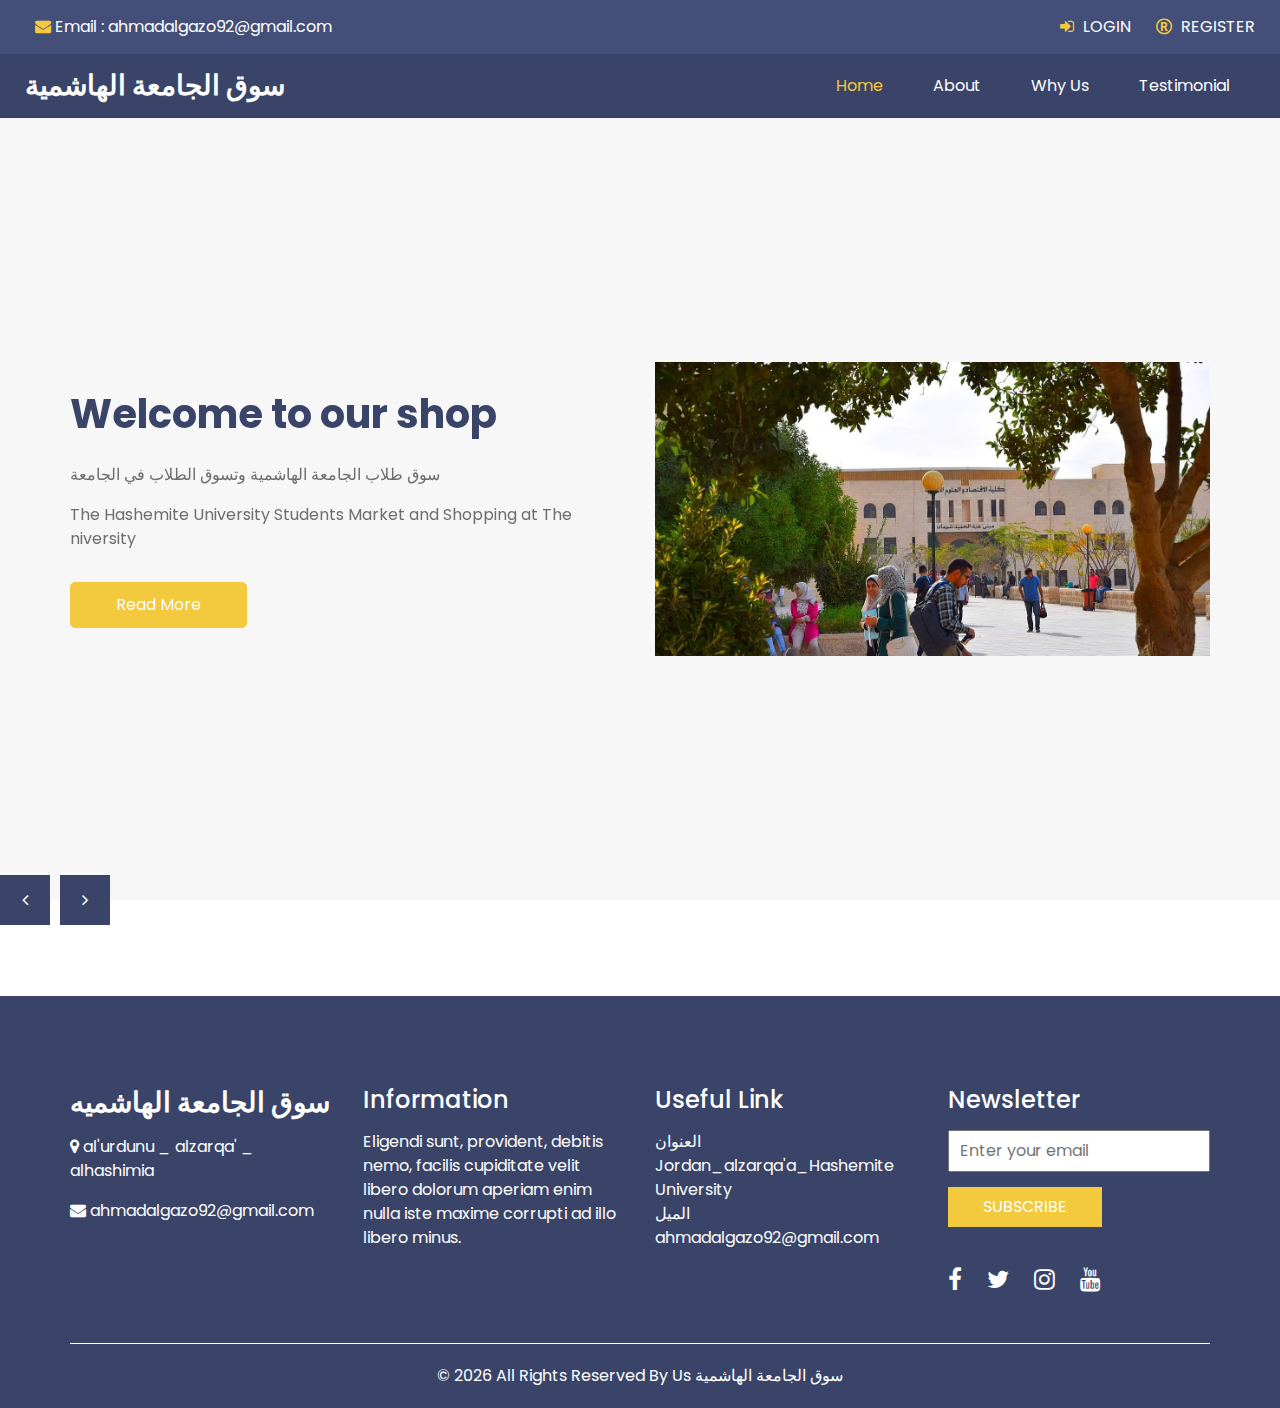
<file: index.html>
<!DOCTYPE html>
<html>

<head>
    <!-- Basic -->
    <meta charset="utf-8" />
    <meta http-equiv="X-UA-Compatible" content="IE=edge" />
    <!-- Mobile Metas -->
    <meta name="viewport" content="width=device-width, initial-scale=1, shrink-to-fit=no" />
    <!-- Site Metas -->
    <link rel="icon" href="images/o.jpg" type="image/gif" />
    <meta name="keywords" content="متجر اكتروني" />
    <meta name="description" content="متجر اكتروني" />
    <meta name="author" content="" />

    <title>
        سوق الجامعة الهاشميه
    </title>


    <!-- bootstrap core css -->
    <link rel="stylesheet" type="text/css" href="css/bootstrap.css" />

    <!-- fonts style -->
    <link href="https://fonts.googleapis.com/css?family=Poppins:400,700&display=swap" rel="stylesheet">
    <!-- range slider -->

    <!-- font awesome style -->
    <link href="css/font-awesome.min.css" rel="stylesheet" />

    <!-- Custom styles for this template -->
    <link href="css/style.css" rel="stylesheet" />
    <!-- responsive style -->
    <link href="css/responsive.css" rel="stylesheet" />

</head>

<body>

    <div class="hero_area">
        <!-- header section strats -->
        <header class="header_section">
            <div class="header_top">
                <div class="container-fluid">
                    <div class="top_nav_container">
                        <div class="contact_nav">
                            <a href="">
                      
                            </a>
                            <a href="">
                                <i class="fa fa-envelope" aria-hidden="true"></i>
                                <span>
                  Email : ahmadalgazo92@gmail.com
                </span>
                            </a>
                        </div>

                        <div class="user_option_box">
                            <!-- <a href="" class="account-link">
                                <i class="fa fa-user" aria-hidden="true"></i>
                                <span>
                  My Account
                </span>

                            </a> -->
                            <a href="login.php" class="cart-link">
                                <i class="fa fa-sign-in" aria-hidden="true"></i>
                                <span>
                  Login
                </span>
                            </a>
                            <a href="register.php" class="cart-link">
                                <i class="fa fa-registered" aria-hidden="true"></i>
                                <span>
                  Register
                </span>
                            </a>
                            <!-- <a href="" class="cart-link">
                                <i class="fa fa-sign-out" aria-hidden="true"></i>

                                <span>
                  Logout
                </span>
                            </a> -->

                        </div>
                    </div>
                </div>
            </div>
            <div class="header_bottom">
                <div class="container-fluid">
                    <nav class="navbar navbar-expand-lg custom_nav-container ">
                        <a class="navbar-brand" href="index.html">
                            <span>
            سوق الجامعة الهاشمية
              </span>
                        </a>

                        <button class="navbar-toggler" type="button" data-toggle="collapse" data-target="#navbarSupportedContent" aria-controls="navbarSupportedContent" aria-expanded="false" aria-label="Toggle navigation">
              <span class=""> </span>
            </button>

                        <div class="collapse navbar-collapse" id="navbarSupportedContent">
                            <ul class="navbar-nav ">
                                <li class="nav-item active">
                                    <a class="nav-link" href="index.html">Home <span class="sr-only">(current)</span></a>
                                </li>
                                <li class="nav-item">
                                    <a class="nav-link" href="about.html"> About</a>
                                </li>
                                <!-- <li class="nav-item">
                                    <a class="nav-link" href="product.php">Products</a>
                                </li> -->
                                <li class="nav-item">
                                    <a class="nav-link" href="why.html">Why Us</a>
                                </li>
                                <li class="nav-item">
                                    <a class="nav-link" href="testimonial.html">Testimonial</a>
                                </li>
                            </ul>
                        </div>
                    </nav>
                </div>
            </div>
        </header>
        <!-- end header section -->
        <!-- slider section -->
        <section class="slider_section ">
            <div id="customCarousel1" class="carousel slide" data-ride="carousel">
                <div class="carousel-inner">
                    <div class="carousel-item active">
                        <div class="container ">
                            <div class="row">
                                <div class="col-md-6">
                                    <div class="detail-box">
                                        <h1>
                                            Welcome to our shop
                                        </h1>
                                        <p>
                                            سوق طلاب الجامعة الهاشمية وتسوق الطلاب في الجامعة
                                            <p>
                                                The Hashemite University Students Market and Shopping at The niversity
                                            </p>
                                        </p>
                                        <a href="about.html">
                      Read More
                    </a>
                                    </div>
                                </div>
                                <div class="col-md-6">
                                    <div class="img-box">
                                        <img src="images/as.jpeg" alt="">
                                    </div>
                                </div>
                            </div>
                        </div>
                    </div>
                    <div class="carousel-item">
                        <div class="container ">
                            <div class="row">
                                <div class="col-md-6">
                                    <div class="detail-box">
                                        <h1>
                                            Welcome to our shop
                                        </h1>
                                        <p>
                                            سوق طلاب الجامعة الهاشمية وتسوق الطلاب في الجامعة
                                            <p>
                                                The Hashemite University Students Market and Shopping at The niversity
                                            </p>
                                        </p>
                                        <a href="about.html">
                      Read More
                    </a>
                                    </div>
                                </div>
                                <div class="col-md-6">
                                    <div class="img-box">
                                        <img src="images/as1.jpeg" alt="">
                                    </div>
                                </div>
                            </div>
                        </div>
                    </div>
                    <div class="carousel-item">
                        <div class="container ">
                            <div class="row">
                                <div class="col-md-6">
                                    <div class="detail-box">
                                        <h1>
                                            Welcome to our shop
                                        </h1>
                                        <p>
                                            سوق طلاب الجامعة الهاشمية وتسوق الطلاب في الجامعة
                                            <p>
                                                The Hashemite University Students Market and Shopping at The niversity
                                            </p>
                                        </p>
                                        <a href="about.html">
                      Read More
                    </a>
                                    </div>
                                </div>
                                <div class="col-md-6">
                                    <div class="img-box">
                                        <img src="images/as2.jpeg" alt="">
                                    </div>
                                </div>
                            </div>
                        </div>
                    </div>
                    <div class="carousel-item">
                        <div class="container ">
                            <div class="row">
                                <div class="col-md-6">
                                    <div class="detail-box">
                                        <h1>
                                            Welcome to our shop
                                        </h1>
                                        <p>
                                            سوق طلاب الجامعة الهاشمية وتسوق الطلاب في الجامعة
                                            <p>
                                                The Hashemite University Students Market and Shopping at The niversity
                                            </p>
                                        </p>
                                        <a href="about.html">
                      Read More
                    </a>
                                    </div>
                                </div>
                                <div class="col-md-6">
                                    <div class="img-box">
                                        <img src="images/as3.jpeg" alt="">
                                    </div>
                                </div>
                            </div>
                        </div>
                    </div>
                    <div class="carousel-item">
                        <div class="container ">
                            <div class="row">
                                <div class="col-md-6">
                                    <div class="detail-box">
                                        <h1>
                                            Welcome to our shop
                                        </h1>
                                        <p>
                                            سوق طلاب الجامعة الهاشمية وتسوق الطلاب في الجامعة
                                            <p>
                                                The Hashemite University Students Market and Shopping at The niversity
                                            </p>
                                        </p>
                                        <a href="about.html">
                      Read More
                    </a>
                                    </div>
                                </div>
                                <div class="col-md-6">
                                    <div class="img-box">
                                        <img src="images/as4.jpeg" alt="">
                                    </div>
                                </div>
                            </div>
                        </div>
                    </div>

                </div>
                <div class="carousel_btn_box">
                    <a class="carousel-control-prev" href="#customCarousel1" role="button" data-slide="prev">
                        <i class="fa fa-angle-left" aria-hidden="true"></i>
                        <span class="sr-only">Previous</span>
                    </a>
                    <a class="carousel-control-next" href="#customCarousel1" role="button" data-slide="next">
                        <i class="fa fa-angle-right" aria-hidden="true"></i>
                        <span class="sr-only">Next</span>
                    </a>
                </div>
            </div>
        </section>
        <!-- end slider section -->
    </div>

    <br>
    <br>
    <br>
    <br>


    <!-- client section -->



    <!-- info section -->
    <section class="info_section ">
        <div class="container">
            <div class="row">
                <div class="col-md-3">
                    <div class="info_contact">
                        <h5>
                            <a href="" class="navbar-brand">
                                <span>
                      سوق الجامعة الهاشميه

                </span>
                            </a>
                        </h5>
                        <p>
                            <i class="fa fa-map-marker" aria-hidden="true"></i> al'urdunu _ alzarqa' _ alhashimia
                        </p>
                        <p>
                            
                        </p>
                        <p>
                            <i class="fa fa-envelope" aria-hidden="true"></i> ahmadalgazo92@gmail.com
                        </p>
                    </div>
                </div>
                <div class="col-md-3">
                    <div class="info_info">
                        <h5>
                            Information
                        </h5>
                        <p>
                            Eligendi sunt, provident, debitis nemo, facilis cupiditate velit libero dolorum aperiam enim nulla iste maxime corrupti ad illo libero minus.
                        </p>
                    </div>
                </div>
            
                <div class="col-md-3">
                    <div class="info_links">
                        <h5>
                            Useful Link
                        </h5>
                        <ul>
                            <li>
                                العنوان  Jordan_alzarqa'a_Hashemite University      </li>
                            <li>
                                الميل ahmadalgazo92@gmail.com
                            </li>
                           
                        </ul>
                    </div>
                </div>
                <div class="col-md-3">
                    <div class="info_form ">
                        <h5>
                            Newsletter
                        </h5>
                        <form action="">
                            <input type="email" placeholder="Enter your email">
                            <button>
                Subscribe
              </button>
                        </form>
                        <div class="social_box">
                            <a href="">
                                <i class="fa fa-facebook" aria-hidden="true"></i>
                            </a>
                            <a href="">
                                <i class="fa fa-twitter" aria-hidden="true"></i>
                            </a>
                            <a href="">
                                <i class="fa fa-instagram" aria-hidden="true"></i>
                            </a>
                            <a href="">
                                <i class="fa fa-youtube" aria-hidden="true"></i>
                            </a>
                        </div>
                    </div>
                </div>
            </div>
        </div>
    </section>

    <!-- end info_section -->


    <!-- footer section -->
    <footer class="footer_section">
        <div class="container">
            <p>
                &copy; <span id="displayYear"></span> All Rights Reserved By
                <a> Us سوق الجامعة الهاشمية </a>
            </p>
        </div>
    </footer>
    <!-- footer section -->

    <!-- jQery -->
    <script src="js/jquery-3.4.1.min.js"></script>
    <!-- bootstrap js -->
    <script src="js/bootstrap.js"></script>
    <!-- custom js -->
    <script src="js/custom.js"></script>


</body>

</html>
</file>
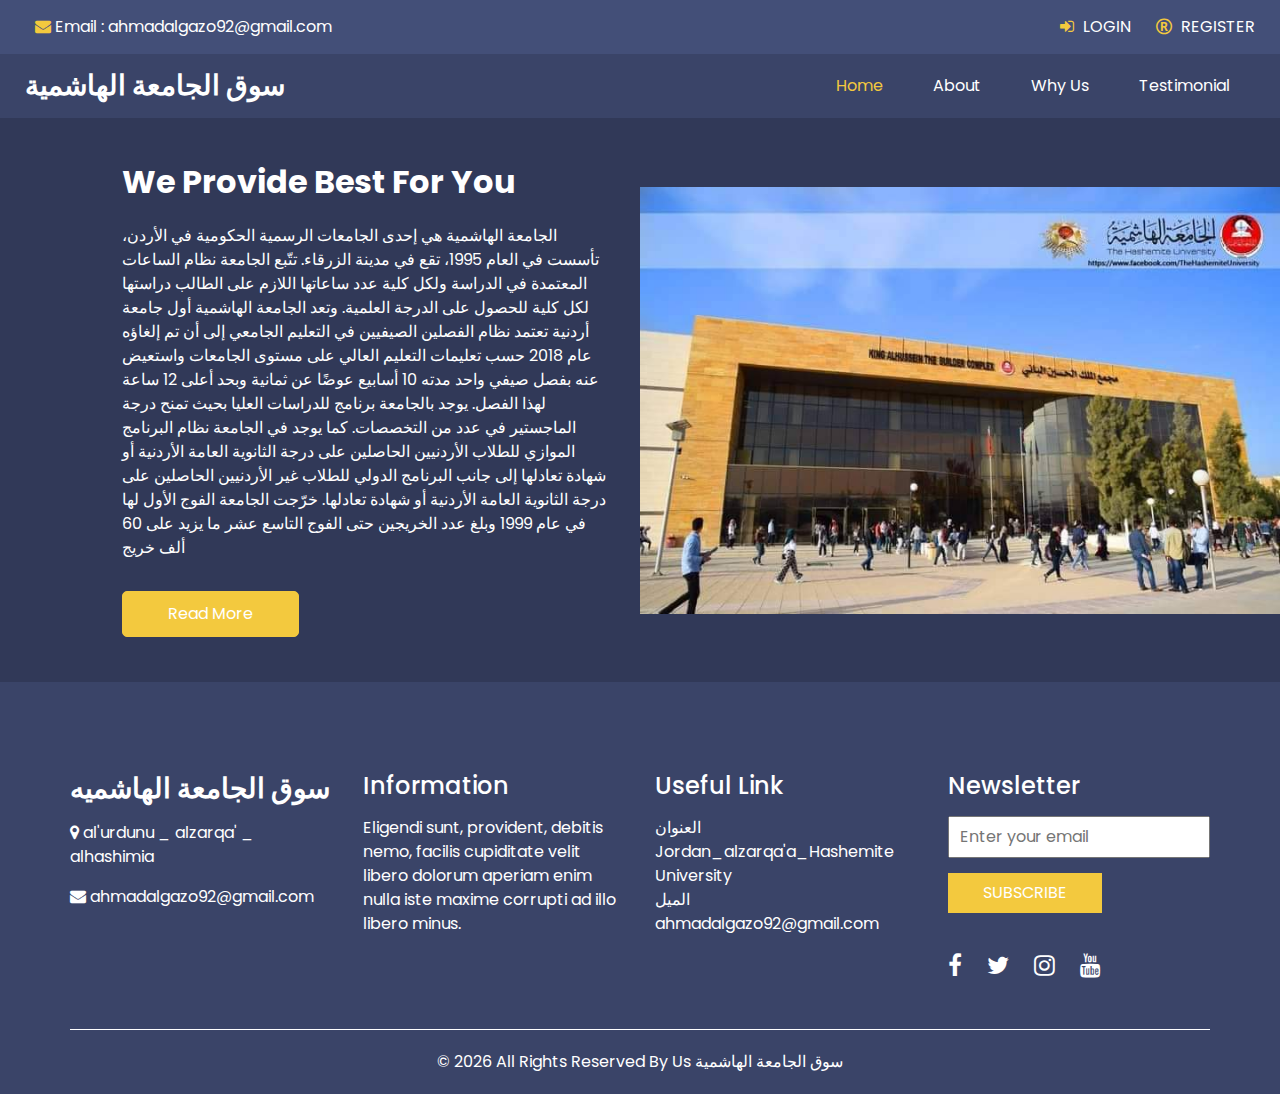
<file: about.html>
<!DOCTYPE html>
<html>

<head>
    <!-- Basic -->
    <meta charset="utf-8" />
    <meta http-equiv="X-UA-Compatible" content="IE=edge" />
    <!-- Mobile Metas -->
    <meta name="viewport" content="width=device-width, initial-scale=1, shrink-to-fit=no" />
    <!-- Site Metas -->
    <link rel="icon" href="images/o.jpg" type="image/gif" />
    <meta name="keywords" content="متجر اكتروني" />
    <meta name="description" content="متجر اكتروني" />
    <meta name="author" content="" />

    <title>سوق الجامعة الهاشميه</title>


    <!-- bootstrap core css -->
    <link rel="stylesheet" type="text/css" href="css/bootstrap.css" />

    <!-- fonts style -->
    <link href="https://fonts.googleapis.com/css?family=Poppins:400,700&display=swap" rel="stylesheet">
    <!-- range slider -->

    <!-- font awesome style -->
    <link href="css/font-awesome.min.css" rel="stylesheet" />

    <!-- Custom styles for this template -->
    <link href="css/style.css" rel="stylesheet" />
    <!-- responsive style -->
    <link href="css/responsive.css" rel="stylesheet" />

</head>

<body class="sub_page">

    <div class="hero_area">
        <!-- header section strats -->
        <header class="header_section">
            <div class="header_top">
                <div class="container-fluid">
                    <div class="top_nav_container">
                        <div class="contact_nav">
                            <a href="">
                     
                            </a>
                            <a href="">
                                <i class="fa fa-envelope" aria-hidden="true"></i>
                                <span>
                  Email : ahmadalgazo92@gmail.com
                </span>
                            </a>
                        </div>

                        <div class="user_option_box">

                            <a href="login.php" class="cart-link">
                                <i class="fa fa-sign-in" aria-hidden="true"></i>
                                <span>
                  Login
                </span>
                            </a>
                            <a href="register.php" class="cart-link">
                                <i class="fa fa-registered" aria-hidden="true"></i>
                                <span>
                  Register
                </span>
                            </a>


                        </div>
                    </div>
                </div>
            </div>
            <div class="header_bottom">
                <div class="container-fluid">
                    <nav class="navbar navbar-expand-lg custom_nav-container ">
                        <a class="navbar-brand" href="index.html">
                            <span>
            سوق الجامعة الهاشمية
              </span>
                        </a>

                        <button class="navbar-toggler" type="button" data-toggle="collapse" data-target="#navbarSupportedContent" aria-controls="navbarSupportedContent" aria-expanded="false" aria-label="Toggle navigation">
              <span class=""> </span>
            </button>

                        <div class="collapse navbar-collapse" id="navbarSupportedContent">
                            <ul class="navbar-nav ">
                                <li class="nav-item active">
                                    <a class="nav-link" href="index.html">Home <span class="sr-only">(current)</span></a>
                                </li>
                                <li class="nav-item">
                                    <a class="nav-link" href="about.html"> About</a>
                                </li>

                                <li class="nav-item">
                                    <a class="nav-link" href="why.html">Why Us</a>
                                </li>
                                <li class="nav-item">
                                    <a class="nav-link" href="testimonial.html">Testimonial</a>
                                </li>
                            </ul>
                        </div>
                    </nav>
                </div>
            </div>
        </header>
        <!-- end header section -->
    </div>

    <!-- about section -->

    <section class="about_section">
        <div class="container-fluid  ">
            <div class="row">
                <div class="col-md-5 ml-auto">
                    <div class="detail-box pr-md-3">
                        <div class="heading_container">
                            <h2>
                                We Provide Best For You
                            </h2>
                        </div>
                        <p>
                            الجامعة الهاشمية هي إحدى الجامعات الرسمية الحكومية في الأردن، تأسست في العام 1995، تقع في مدينة الزرقاء. تتّبع الجامعة نظام الساعات المعتمدة في الدراسة ولكل كلية عدد ساعاتها اللازم على الطالب دراستها لكل كلية للحصول على الدرجة العلمية. وتعد الجامعة الهاشمية
                            أول جامعة أردنية تعتمد نظام الفصلين الصيفيين في التعليم الجامعي إلى أن تم إلغاؤه عام 2018 حسب تعليمات التعليم العالي على مستوى الجامعات واستعيض عنه بفصل صيفي واحد مدته 10 أسابيع عوضًا عن ثمانية وبحد أعلى 12 ساعة لهذا الفصل.
                            يوجد بالجامعة برنامج للدراسات العليا بحيث تمنح درجة الماجستير في عدد من التخصصات. كما يوجد في الجامعة نظام البرنامج الموازي للطلاب الأردنيين الحاصلين على درجة الثانوية العامة الأردنية أو شهادة تعادلها إلى جانب البرنامج الدولي
                            للطلاب غير الأردنيين الحاصلين على درجة الثانوية العامة الأردنية أو شهادة تعادلها. خرّجت الجامعة الفوج الأول لها في عام 1999 وبلغ عدد الخريجين حتى الفوج التاسع عشر ما يزيد على 60 ألف خريج
                        </p>
                        <a href="">
              Read More
            </a>
                    </div>
                </div>
                <div class="col-md-6 px-0">
                    <div class="img-box">
                        <img src="images/as1.jpeg" height="" alt="">
                    </div>
                </div>
            </div>
        </div>
    </section>

    <!-- end about section -->

    <section class="info_section ">
        <div class="container">
            <div class="row">
                <div class="col-md-3">
                    <div class="info_contact">
                        <h5>
                            <a href="" class="navbar-brand">
                                <span>
                        سوق الجامعة الهاشميه

                </span>
                            </a>
                        </h5>
                        <p>
                            <i class="fa fa-map-marker" aria-hidden="true"></i> al'urdunu _ alzarqa' _ alhashimia
                        </p>
                        <p>
                        </p>
                        <p>
                            <i class="fa fa-envelope" aria-hidden="true"></i> ahmadalgazo92@gmail.com
                        </p>
                    </div>
                </div>
                <div class="col-md-3">
                    <div class="info_info">
                        <h5>
                            Information
                        </h5>
                        <p>
                            Eligendi sunt, provident, debitis nemo, facilis cupiditate velit libero dolorum aperiam enim nulla iste maxime corrupti ad illo libero minus.
                        </p>
                    </div>
                </div>
                <div class="col-md-3">
                    <div class="info_links">
                        <h5>
                            Useful Link
                        </h5>
                        <ul>
                            <li>
                                العنوان  Jordan_alzarqa'a_Hashemite University      </li>
                            <li>
                                الميل ahmadalgazo92@gmail.com
                            </li>
                           
                        </ul>
                    </div>
                </div>
                <div class="col-md-3">
                    <div class="info_form ">
                        <h5>
                            Newsletter
                        </h5>
                        <form action="">
                            <input type="email" placeholder="Enter your email">
                            <button>
                Subscribe
              </button>
                        </form>
                        <div class="social_box">
                            <a href="">
                                <i class="fa fa-facebook" aria-hidden="true"></i>
                            </a>
                            <a href="">
                                <i class="fa fa-twitter" aria-hidden="true"></i>
                            </a>
                            <a href="">
                                <i class="fa fa-instagram" aria-hidden="true"></i>
                            </a>
                            <a href="">
                                <i class="fa fa-youtube" aria-hidden="true"></i>
                            </a>
                        </div>
                    </div>
                </div>
            </div>
        </div>
    </section>

    <!-- end info_section -->


    <!-- footer section -->
    <footer class="footer_section">
        <div class="container">
            <p>
                &copy; <span id="displayYear"></span> All Rights Reserved By
                <a> Us سوق الجامعة الهاشمية </a>
            </p>
        </div>
    </footer>
    <!-- footer section -->

    <!-- jQery -->
    <script src="js/jquery-3.4.1.min.js"></script>
    <!-- bootstrap js -->
    <script src="js/bootstrap.js"></script>
    <!-- custom js -->
    <script src="js/custom.js"></script>


</body>

</html>
</file>
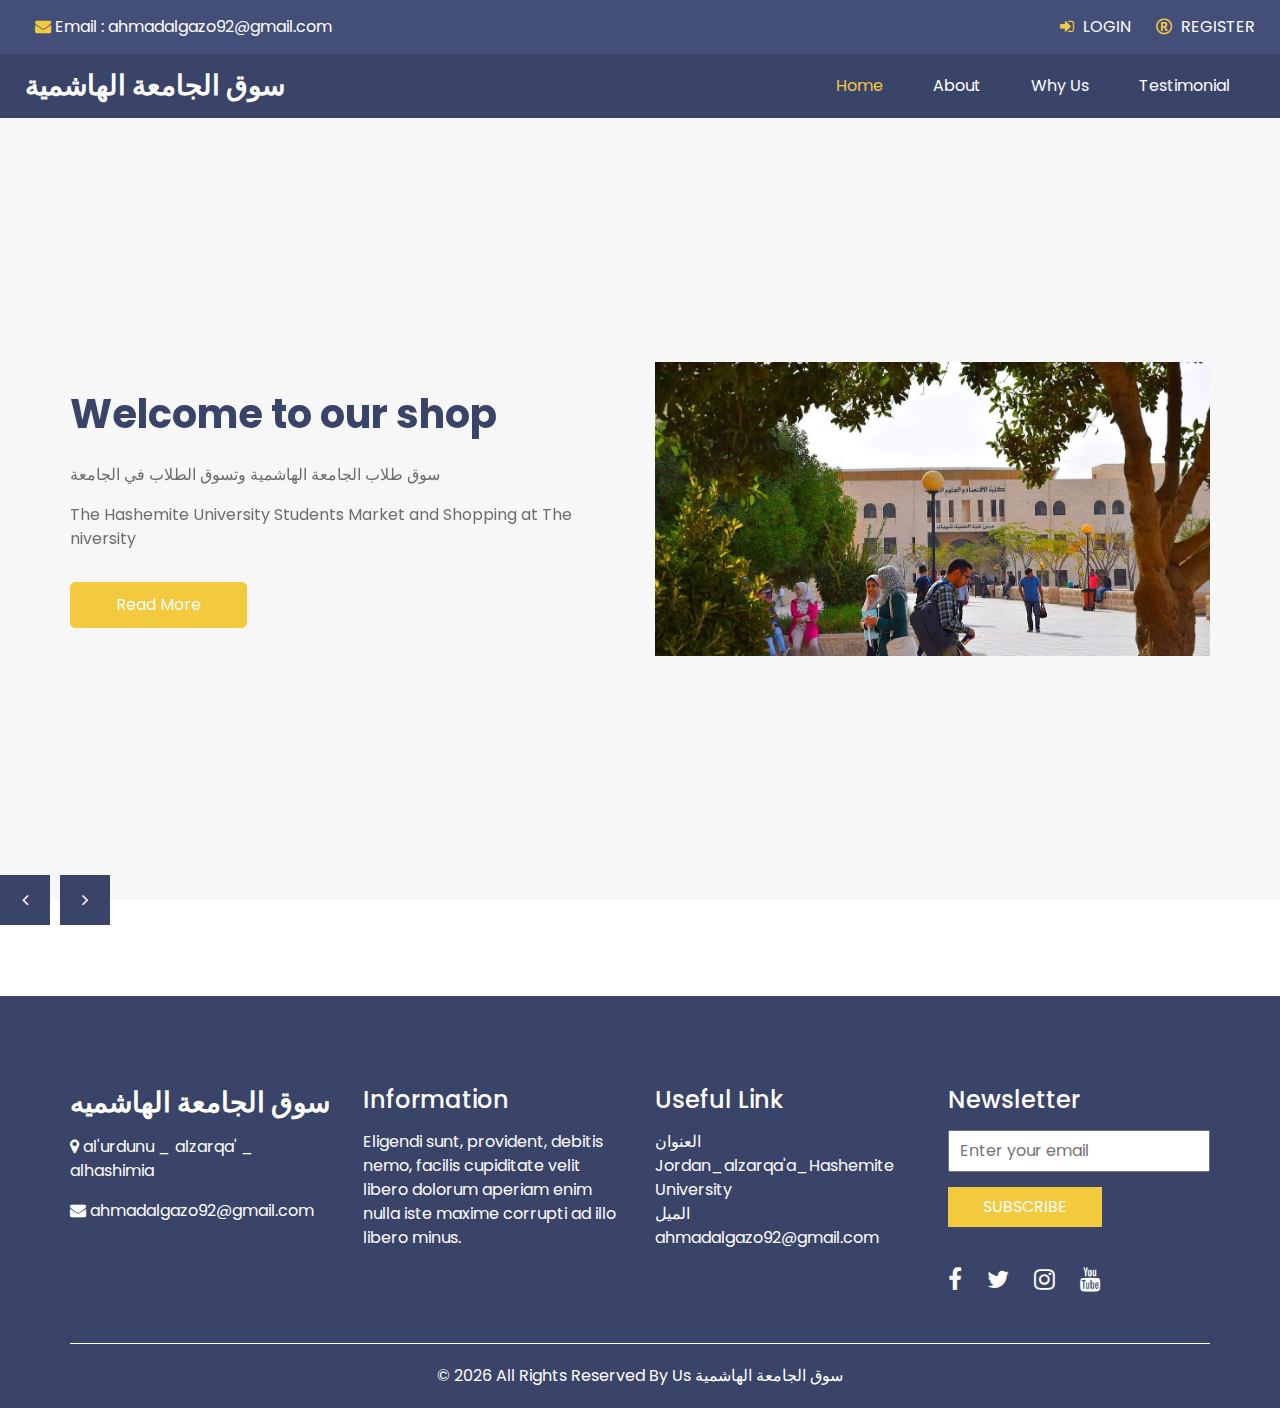
<file: suq.html>
<!DOCTYPE html>
<html>

<head>
    <!-- Basic -->
    <meta charset="utf-8" />
    <meta http-equiv="X-UA-Compatible" content="IE=edge" />
    <!-- Mobile Metas -->
    <meta name="viewport" content="width=device-width, initial-scale=1, shrink-to-fit=no" />
    <!-- Site Metas -->
    <link rel="icon" href="images/o.jpg" type="image/gif" />
    <meta name="keywords" content="متجر اكتروني" />
    <meta name="description" content="متجر اكتروني" />
    <meta name="author" content="" />

    <title>
        سوق الجامعة الهاشميه
    </title>


    <!-- bootstrap core css -->
    <link rel="stylesheet" type="text/css" href="css/bootstrap.css" />

    <!-- fonts style -->
    <link href="https://fonts.googleapis.com/css?family=Poppins:400,700&display=swap" rel="stylesheet">
    <!-- range slider -->

    <!-- font awesome style -->
    <link href="css/font-awesome.min.css" rel="stylesheet" />

    <!-- Custom styles for this template -->
    <link href="css/style.css" rel="stylesheet" />
    <!-- responsive style -->
    <link href="css/responsive.css" rel="stylesheet" />

</head>

<body>

    <div class="hero_area">
        <!-- header section strats -->
        <header class="header_section">
            <div class="header_top">
                <div class="container-fluid">
                    <div class="top_nav_container">
                        <div class="contact_nav">
                            <a href="">
                      
                            </a>
                            <a href="">
                                <i class="fa fa-envelope" aria-hidden="true"></i>
                                <span>
                  Email : ahmadalgazo92@gmail.com
                </span>
                            </a>
                        </div>

                        <div class="user_option_box">
                            <!-- <a href="" class="account-link">
                                <i class="fa fa-user" aria-hidden="true"></i>
                                <span>
                  My Account
                </span>

                            </a> -->
                            <a href="login.php" class="cart-link">
                                <i class="fa fa-sign-in" aria-hidden="true"></i>
                                <span>
                  Login
                </span>
                            </a>
                            <a href="register.php" class="cart-link">
                                <i class="fa fa-registered" aria-hidden="true"></i>
                                <span>
                  Register
                </span>
                            </a>
                            <!-- <a href="" class="cart-link">
                                <i class="fa fa-sign-out" aria-hidden="true"></i>

                                <span>
                  Logout
                </span>
                            </a> -->

                        </div>
                    </div>
                </div>
            </div>
            <div class="header_bottom">
                <div class="container-fluid">
                    <nav class="navbar navbar-expand-lg custom_nav-container ">
                        <a class="navbar-brand" href="suq.html">
                            <span>
            سوق الجامعة الهاشمية
              </span>
                        </a>

                        <button class="navbar-toggler" type="button" data-toggle="collapse" data-target="#navbarSupportedContent" aria-controls="navbarSupportedContent" aria-expanded="false" aria-label="Toggle navigation">
              <span class=""> </span>
            </button>

                        <div class="collapse navbar-collapse" id="navbarSupportedContent">
                            <ul class="navbar-nav ">
                                <li class="nav-item active">
                                    <a class="nav-link" href="suq.html">Home <span class="sr-only">(current)</span></a>
                                </li>
                                <li class="nav-item">
                                    <a class="nav-link" href="about.html"> About</a>
                                </li>
                                <!-- <li class="nav-item">
                                    <a class="nav-link" href="product.php">Products</a>
                                </li> -->
                                <li class="nav-item">
                                    <a class="nav-link" href="why.html">Why Us</a>
                                </li>
                                <li class="nav-item">
                                    <a class="nav-link" href="testimonial.html">Testimonial</a>
                                </li>
                            </ul>
                        </div>
                    </nav>
                </div>
            </div>
        </header>
        <!-- end header section -->
        <!-- slider section -->
        <section class="slider_section ">
            <div id="customCarousel1" class="carousel slide" data-ride="carousel">
                <div class="carousel-inner">
                    <div class="carousel-item active">
                        <div class="container ">
                            <div class="row">
                                <div class="col-md-6">
                                    <div class="detail-box">
                                        <h1>
                                            Welcome to our shop
                                        </h1>
                                        <p>
                                            سوق طلاب الجامعة الهاشمية وتسوق الطلاب في الجامعة
                                            <p>
                                                The Hashemite University Students Market and Shopping at The niversity
                                            </p>
                                        </p>
                                        <a href="about.html">
                      Read More
                    </a>
                                    </div>
                                </div>
                                <div class="col-md-6">
                                    <div class="img-box">
                                        <img src="images/as.jpeg" alt="">
                                    </div>
                                </div>
                            </div>
                        </div>
                    </div>
                    <div class="carousel-item">
                        <div class="container ">
                            <div class="row">
                                <div class="col-md-6">
                                    <div class="detail-box">
                                        <h1>
                                            Welcome to our shop
                                        </h1>
                                        <p>
                                            سوق طلاب الجامعة الهاشمية وتسوق الطلاب في الجامعة
                                            <p>
                                                The Hashemite University Students Market and Shopping at The niversity
                                            </p>
                                        </p>
                                        <a href="about.html">
                      Read More
                    </a>
                                    </div>
                                </div>
                                <div class="col-md-6">
                                    <div class="img-box">
                                        <img src="images/as1.jpeg" alt="">
                                    </div>
                                </div>
                            </div>
                        </div>
                    </div>
                    <div class="carousel-item">
                        <div class="container ">
                            <div class="row">
                                <div class="col-md-6">
                                    <div class="detail-box">
                                        <h1>
                                            Welcome to our shop
                                        </h1>
                                        <p>
                                            سوق طلاب الجامعة الهاشمية وتسوق الطلاب في الجامعة
                                            <p>
                                                The Hashemite University Students Market and Shopping at The niversity
                                            </p>
                                        </p>
                                        <a href="about.html">
                      Read More
                    </a>
                                    </div>
                                </div>
                                <div class="col-md-6">
                                    <div class="img-box">
                                        <img src="images/as2.jpeg" alt="">
                                    </div>
                                </div>
                            </div>
                        </div>
                    </div>
                    <div class="carousel-item">
                        <div class="container ">
                            <div class="row">
                                <div class="col-md-6">
                                    <div class="detail-box">
                                        <h1>
                                            Welcome to our shop
                                        </h1>
                                        <p>
                                            سوق طلاب الجامعة الهاشمية وتسوق الطلاب في الجامعة
                                            <p>
                                                The Hashemite University Students Market and Shopping at The niversity
                                            </p>
                                        </p>
                                        <a href="about.html">
                      Read More
                    </a>
                                    </div>
                                </div>
                                <div class="col-md-6">
                                    <div class="img-box">
                                        <img src="images/as3.jpeg" alt="">
                                    </div>
                                </div>
                            </div>
                        </div>
                    </div>
                    <div class="carousel-item">
                        <div class="container ">
                            <div class="row">
                                <div class="col-md-6">
                                    <div class="detail-box">
                                        <h1>
                                            Welcome to our shop
                                        </h1>
                                        <p>
                                            سوق طلاب الجامعة الهاشمية وتسوق الطلاب في الجامعة
                                            <p>
                                                The Hashemite University Students Market and Shopping at The niversity
                                            </p>
                                        </p>
                                        <a href="about.html">
                      Read More
                    </a>
                                    </div>
                                </div>
                                <div class="col-md-6">
                                    <div class="img-box">
                                        <img src="images/as4.jpeg" alt="">
                                    </div>
                                </div>
                            </div>
                        </div>
                    </div>

                </div>
                <div class="carousel_btn_box">
                    <a class="carousel-control-prev" href="#customCarousel1" role="button" data-slide="prev">
                        <i class="fa fa-angle-left" aria-hidden="true"></i>
                        <span class="sr-only">Previous</span>
                    </a>
                    <a class="carousel-control-next" href="#customCarousel1" role="button" data-slide="next">
                        <i class="fa fa-angle-right" aria-hidden="true"></i>
                        <span class="sr-only">Next</span>
                    </a>
                </div>
            </div>
        </section>
        <!-- end slider section -->
    </div>

    <br>
    <br>
    <br>
    <br>


    <!-- client section -->



    <!-- info section -->
    <section class="info_section ">
        <div class="container">
            <div class="row">
                <div class="col-md-3">
                    <div class="info_contact">
                        <h5>
                            <a href="" class="navbar-brand">
                                <span>
                      سوق الجامعة الهاشميه

                </span>
                            </a>
                        </h5>
                        <p>
                            <i class="fa fa-map-marker" aria-hidden="true"></i> al'urdunu _ alzarqa' _ alhashimia
                        </p>
                        <p>
                            
                        </p>
                        <p>
                            <i class="fa fa-envelope" aria-hidden="true"></i> ahmadalgazo92@gmail.com
                        </p>
                    </div>
                </div>
                <div class="col-md-3">
                    <div class="info_info">
                        <h5>
                            Information
                        </h5>
                        <p>
                            Eligendi sunt, provident, debitis nemo, facilis cupiditate velit libero dolorum aperiam enim nulla iste maxime corrupti ad illo libero minus.
                        </p>
                    </div>
                </div>
            
                <div class="col-md-3">
                    <div class="info_links">
                        <h5>
                            Useful Link
                        </h5>
                        <ul>
                            <li>
                                العنوان  Jordan_alzarqa'a_Hashemite University      </li>
                            <li>
                                الميل ahmadalgazo92@gmail.com
                            </li>
                           
                        </ul>
                    </div>
                </div>
                <div class="col-md-3">
                    <div class="info_form ">
                        <h5>
                            Newsletter
                        </h5>
                        <form action="">
                            <input type="email" placeholder="Enter your email">
                            <button>
                Subscribe
              </button>
                        </form>
                        <div class="social_box">
                            <a href="">
                                <i class="fa fa-facebook" aria-hidden="true"></i>
                            </a>
                            <a href="">
                                <i class="fa fa-twitter" aria-hidden="true"></i>
                            </a>
                            <a href="">
                                <i class="fa fa-instagram" aria-hidden="true"></i>
                            </a>
                            <a href="">
                                <i class="fa fa-youtube" aria-hidden="true"></i>
                            </a>
                        </div>
                    </div>
                </div>
            </div>
        </div>
    </section>

    <!-- end info_section -->


    <!-- footer section -->
    <footer class="footer_section">
        <div class="container">
            <p>
                &copy; <span id="displayYear"></span> All Rights Reserved By
                <a> Us سوق الجامعة الهاشمية </a>
            </p>
        </div>
    </footer>
    <!-- footer section -->

    <!-- jQery -->
    <script src="js/jquery-3.4.1.min.js"></script>
    <!-- bootstrap js -->
    <script src="js/bootstrap.js"></script>
    <!-- custom js -->
    <script src="js/custom.js"></script>


</body>

</html>
</file>
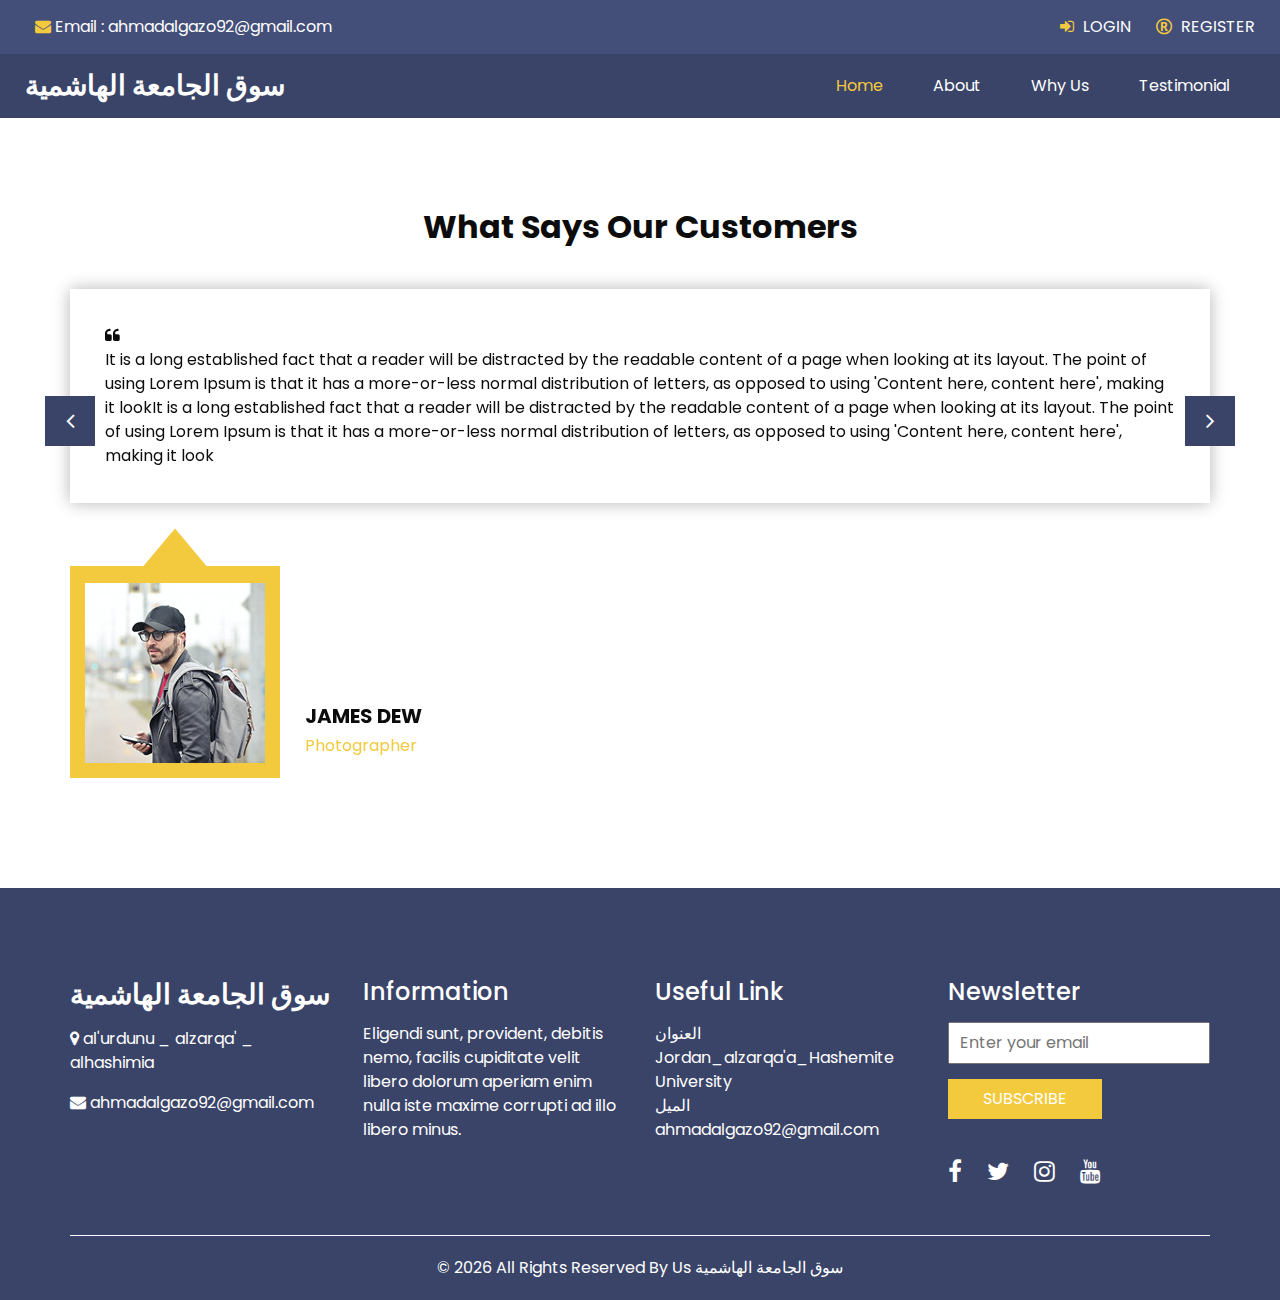
<file: testimonial.html>
<!DOCTYPE html>
<html>

<head>
    <!-- Basic -->
    <meta charset="utf-8" />
    <meta http-equiv="X-UA-Compatible" content="IE=edge" />
    <!-- Mobile Metas -->
    <meta name="viewport" content="width=device-width, initial-scale=1, shrink-to-fit=no" />
    <!-- Site Metas -->
    <link rel="icon" href="images/o.jpg" type="image/gif" />
    <meta name="keywords" content="متجر اكتروني" />
    <meta name="description" content="متجر اكتروني" />
    <meta name="author" content="" />

    <title>سوق الجامعة الهاشميه</title>


    <!-- bootstrap core css -->
    <link rel="stylesheet" type="text/css" href="css/bootstrap.css" />

    <!-- fonts style -->
    <link href="https://fonts.googleapis.com/css?family=Poppins:400,700&display=swap" rel="stylesheet">
    <!-- range slider -->

    <!-- font awesome style -->
    <link href="css/font-awesome.min.css" rel="stylesheet" />

    <!-- Custom styles for this template -->
    <link href="css/style.css" rel="stylesheet" />
    <!-- responsive style -->
    <link href="css/responsive.css" rel="stylesheet" />

</head>

<body class="sub_page">

    <div class="hero_area">
        <!-- header section strats -->
        <header class="header_section">
            <div class="header_top">
                <div class="container-fluid">
                    <div class="top_nav_container">
                        <div class="contact_nav">
                            <a href="">
                       
                            </a>
                            <a href="">
                                <i class="fa fa-envelope" aria-hidden="true"></i>
                                <span>
                  Email : ahmadalgazo92@gmail.com
                </span>
                            </a>
                        </div>

                        <div class="user_option_box">

                            <a href="login.php" class="cart-link">
                                <i class="fa fa-sign-in" aria-hidden="true"></i>
                                <span>
                  Login
                </span>
                            </a>
                            <a href="register.php" class="cart-link">
                                <i class="fa fa-registered" aria-hidden="true"></i>
                                <span>
                  Register
                </span>
                            </a>


                        </div>
                    </div>
                </div>
            </div>
            <div class="header_bottom">
                <div class="container-fluid">
                    <nav class="navbar navbar-expand-lg custom_nav-container ">
                        <a class="navbar-brand" href="index.html">
                            <span>
              سوق الجامعة الهاشمية
              </span>
                        </a>

                        <button class="navbar-toggler" type="button" data-toggle="collapse" data-target="#navbarSupportedContent" aria-controls="navbarSupportedContent" aria-expanded="false" aria-label="Toggle navigation">
              <span class=""> </span>
            </button>

                        <div class="collapse navbar-collapse" id="navbarSupportedContent">
                            <ul class="navbar-nav ">
                                <li class="nav-item active">
                                    <a class="nav-link" href="index.html">Home <span class="sr-only">(current)</span></a>
                                </li>
                                <li class="nav-item">
                                    <a class="nav-link" href="about.html"> About</a>
                                </li>

                                <li class="nav-item">
                                    <a class="nav-link" href="why.html">Why Us</a>
                                </li>
                                <li class="nav-item">
                                    <a class="nav-link" href="testimonial.html">Testimonial</a>
                                </li>
                            </ul>
                        </div>
                    </nav>
                </div>
            </div>
        </header>
        <!-- end header section -->
    </div>



    <!-- client section -->

    <section class="client_section layout_padding">
        <div class="container">
            <div class="heading_container heading_center">
                <h2>
                    What Says Our Customers
                </h2>
            </div>
        </div>
        <div class="client_container ">
            <div id="carouselExample2Controls" class="carousel slide" data-ride="carousel">
                <div class="carousel-inner">
                    <div class="carousel-item active">
                        <div class="container">
                            <div class="box">
                                <div class="detail-box">
                                    <p>
                                        <i class="fa fa-quote-left" aria-hidden="true"></i>
                                    </p>
                                    <p>
                                        It is a long established fact that a reader will be distracted by the readable content of a page when looking at its layout. The point of using Lorem Ipsum is that it has a more-or-less normal distribution of letters, as opposed to using 'Content here,
                                        content here', making it lookIt is a long established fact that a reader will be distracted by the readable content of a page when looking at its layout. The point of using Lorem Ipsum is that it has a more-or-less
                                        normal distribution of letters, as opposed to using 'Content here, content here', making it look
                                    </p>
                                </div>
                                <div class="client-id">
                                    <div class="img-box">
                                        <img src="images/client.jpg" alt="">
                                    </div>
                                    <div class="name">
                                        <h5>
                                            James Dew
                                        </h5>
                                        <h6>
                                            Photographer
                                        </h6>
                                    </div>
                                </div>
                            </div>
                        </div>
                    </div>
                    <div class="carousel-item">
                        <div class="container">
                            <div class="box">
                                <div class="detail-box">
                                    <p>
                                        <i class="fa fa-quote-left" aria-hidden="true"></i>
                                    </p>
                                    <p>
                                        It is a long established fact that a reader will be distracted by the readable content of a page when looking at its layout. The point of using Lorem Ipsum is that it has a more-or-less normal distribution of letters, as opposed to using 'Content here,
                                        content here', making it lookIt is a long established fact that a reader will be distracted by the readable content of a page when looking at its layout. The point of using Lorem Ipsum is that it has a more-or-less
                                        normal distribution of letters, as opposed to using 'Content here, content here', making it look
                                    </p>
                                </div>
                                <div class="client-id">
                                    <div class="img-box">
                                        <img src="images/client.jpg" alt="">
                                    </div>
                                    <div class="name">
                                        <h5>
                                            James Dew
                                        </h5>
                                        <h6>
                                            Photographer
                                        </h6>
                                    </div>
                                </div>
                            </div>
                        </div>
                    </div>
                    <div class="carousel-item">
                        <div class="container">
                            <div class="box">
                                <div class="detail-box">
                                    <p>
                                        <i class="fa fa-quote-left" aria-hidden="true"></i>
                                    </p>
                                    <p>
                                        It is a long established fact that a reader will be distracted by the readable content of a page when looking at its layout. The point of using Lorem Ipsum is that it has a more-or-less normal distribution of letters, as opposed to using 'Content here,
                                        content here', making it lookIt is a long established fact that a reader will be distracted by the readable content of a page when looking at its layout. The point of using Lorem Ipsum is that it has a more-or-less
                                        normal distribution of letters, as opposed to using 'Content here, content here', making it look
                                    </p>
                                </div>
                                <div class="client-id">
                                    <div class="img-box">
                                        <img src="images/client.jpg" alt="">
                                    </div>
                                    <div class="name">
                                        <h5>
                                            James Dew
                                        </h5>
                                        <h6>
                                            Photographer
                                        </h6>
                                    </div>
                                </div>
                            </div>
                        </div>
                    </div>
                </div>
                <div class="carousel_btn-box">
                    <a class="carousel-control-prev" href="#carouselExample2Controls" role="button" data-slide="prev">
                        <span>
              <i class="fa fa-angle-left" aria-hidden="true"></i>
            </span>
                        <span class="sr-only">Previous</span>
                    </a>
                    <a class="carousel-control-next" href="#carouselExample2Controls" role="button" data-slide="next">
                        <span>
              <i class="fa fa-angle-right" aria-hidden="true"></i>
            </span>
                        <span class="sr-only">Next</span>
                    </a>
                </div>
            </div>
        </div>
    </section>
    <!-- end client section -->

    <!-- info section -->
    <section class="info_section ">
        <div class="container">
            <div class="row">
                <div class="col-md-3">
                    <div class="info_contact">
                        <h5>
                            <a href="" class="navbar-brand">
                                <span>
                        سوق الجامعة الهاشمية

                </span>
                            </a>
                        </h5>
                        <p>
                            <i class="fa fa-map-marker" aria-hidden="true"></i> al'urdunu _ alzarqa' _ alhashimia
                        </p>
                        <p>
                        </p>
                        <p>
                            <i class="fa fa-envelope" aria-hidden="true"></i> ahmadalgazo92@gmail.com
                        </p>
                    </div>
                </div>
                <div class="col-md-3">
                    <div class="info_info">
                        <h5>
                            Information
                        </h5>
                        <p>
                            Eligendi sunt, provident, debitis nemo, facilis cupiditate velit libero dolorum aperiam enim nulla iste maxime corrupti ad illo libero minus.
                        </p>
                    </div>
                </div>
                <div class="col-md-3">
                    <div class="info_links">
                        <h5>
                            Useful Link
                        </h5>
                        <ul>
                            <li>
                                العنوان  Jordan_alzarqa'a_Hashemite University      </li>
                            <li>
                                الميل ahmadalgazo92@gmail.com
                            </li>
                           
                        </ul>
                    </div>
                </div>
                <div class="col-md-3">
                    <div class="info_form ">
                        <h5>
                            Newsletter
                        </h5>
                        <form action="">
                            <input type="email" placeholder="Enter your email">
                            <button>
                Subscribe
              </button>
                        </form>
                        <div class="social_box">
                            <a href="">
                                <i class="fa fa-facebook" aria-hidden="true"></i>
                            </a>
                            <a href="">
                                <i class="fa fa-twitter" aria-hidden="true"></i>
                            </a>
                            <a href="">
                                <i class="fa fa-instagram" aria-hidden="true"></i>
                            </a>
                            <a href="">
                                <i class="fa fa-youtube" aria-hidden="true"></i>
                            </a>
                        </div>
                    </div>
                </div>
            </div>
        </div>
    </section>

    <!-- end info_section -->


    <!-- footer section -->
    <footer class="footer_section">
        <div class="container">
            <p>
                &copy; <span id="displayYear"></span> All Rights Reserved By
                <a> Us سوق الجامعة الهاشمية </a>
            </p>
        </div>
    </footer>
    <!-- footer section -->

    <!-- jQery -->
    <script src="js/jquery-3.4.1.min.js"></script>
    <!-- bootstrap js -->
    <script src="js/bootstrap.js"></script>
    <!-- custom js -->
    <script src="js/custom.js"></script>


</body>

</html>
</file>
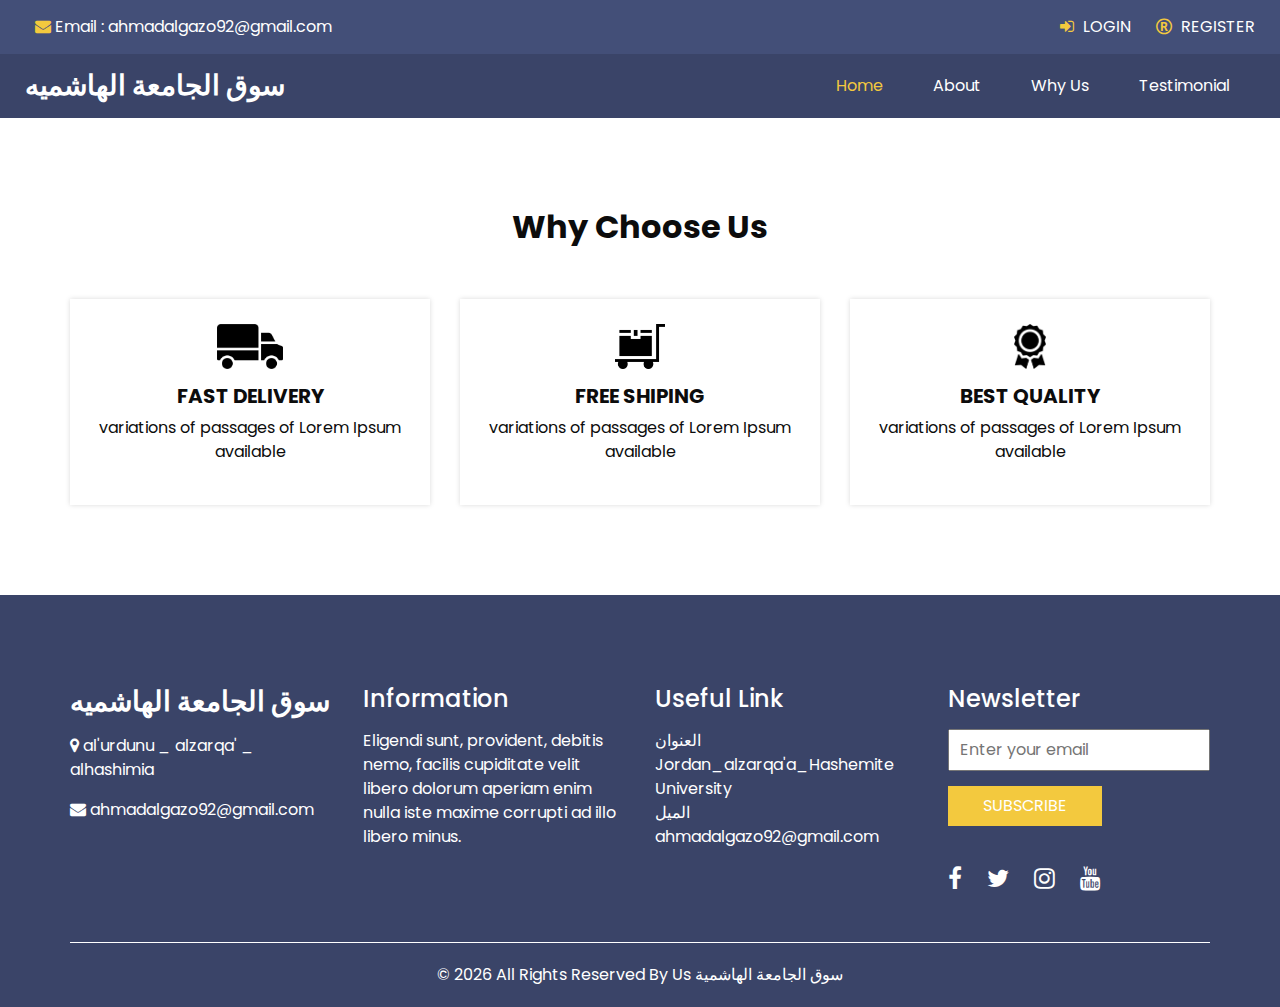
<file: why.html>
<!DOCTYPE html>
<html>

<head>
    <!-- Basic -->
    <meta charset="utf-8" />
    <meta http-equiv="X-UA-Compatible" content="IE=edge" />
    <!-- Mobile Metas -->
    <meta name="viewport" content="width=device-width, initial-scale=1, shrink-to-fit=no" />
    <!-- Site Metas -->
    <link rel="icon" href="images/o.jpg" type="image/gif" />
    <meta name="keywords" content="متجر اكتروني" />
    <meta name="description" content="متجر اكتروني" />
    <meta name="author" content="" />

    <title>سوق الجامعة الهاشميه</title>


    <!-- bootstrap core css -->
    <link rel="stylesheet" type="text/css" href="css/bootstrap.css" />

    <!-- fonts style -->
    <link href="https://fonts.googleapis.com/css?family=Poppins:400,700&display=swap" rel="stylesheet">
    <!-- range slider -->

    <!-- font awesome style -->
    <link href="css/font-awesome.min.css" rel="stylesheet" />

    <!-- Custom styles for this template -->
    <link href="css/style.css" rel="stylesheet" />
    <!-- responsive style -->
    <link href="css/responsive.css" rel="stylesheet" />

</head>

<body class="sub_page">

    <div class="hero_area">
        <!-- header section strats -->
        <header class="header_section">
            <div class="header_top">
                <div class="container-fluid">
                    <div class="top_nav_container">
                        <div class="contact_nav">
                            <a href="">
                        
                            </a>
                            <a href="">
                                <i class="fa fa-envelope" aria-hidden="true"></i>
                                <span>
                  Email : ahmadalgazo92@gmail.com
                </span>
                            </a>
                        </div>

                        <div class="user_option_box">

                            <a href="login.php" class="cart-link">
                                <i class="fa fa-sign-in" aria-hidden="true"></i>
                                <span>
                  Login
                </span>
                            </a>
                            <a href="register.php" class="cart-link">
                                <i class="fa fa-registered" aria-hidden="true"></i>
                                <span>
                  Register
                </span>
                            </a>


                        </div>
                    </div>
                </div>
            </div>
            <div class="header_bottom">
                <div class="container-fluid">
                    <nav class="navbar navbar-expand-lg custom_nav-container ">
                        <a class="navbar-brand" href="index.html">
                            <span>
              سوق الجامعة الهاشميه
              </span>
                        </a>

                        <button class="navbar-toggler" type="button" data-toggle="collapse" data-target="#navbarSupportedContent" aria-controls="navbarSupportedContent" aria-expanded="false" aria-label="Toggle navigation">
              <span class=""> </span>
            </button>

                        <div class="collapse navbar-collapse" id="navbarSupportedContent">
                            <ul class="navbar-nav ">
                                <li class="nav-item active">
                                    <a class="nav-link" href="index.html">Home <span class="sr-only">(current)</span></a>
                                </li>
                                <li class="nav-item">
                                    <a class="nav-link" href="about.html"> About</a>
                                </li>

                                <li class="nav-item">
                                    <a class="nav-link" href="why.html">Why Us</a>
                                </li>
                                <li class="nav-item">
                                    <a class="nav-link" href="testimonial.html">Testimonial</a>
                                </li>
                            </ul>
                        </div>
                    </nav>
                </div>
            </div>
        </header>
        <!-- end header section -->
    </div>

    <!-- why us section -->

    <section class="why_us_section layout_padding">
        <div class="container">
            <div class="heading_container heading_center">
                <h2>
                    Why Choose Us
                </h2>
            </div>
            <div class="row">
                <div class="col-md-4">
                    <div class="box ">
                        <div class="img-box">
                            <img src="images/w1.png" alt="">
                        </div>
                        <div class="detail-box">
                            <h5>
                                Fast Delivery
                            </h5>
                            <p>
                                variations of passages of Lorem Ipsum available
                            </p>
                        </div>
                    </div>
                </div>
                <div class="col-md-4">
                    <div class="box ">
                        <div class="img-box">
                            <img src="images/w2.png" alt="">
                        </div>
                        <div class="detail-box">
                            <h5>
                                Free Shiping
                            </h5>
                            <p>
                                variations of passages of Lorem Ipsum available
                            </p>
                        </div>
                    </div>
                </div>
                <div class="col-md-4">
                    <div class="box ">
                        <div class="img-box">
                            <img src="images/w3.png" alt="">
                        </div>
                        <div class="detail-box">
                            <h5>
                                Best Quality
                            </h5>
                            <p>
                                variations of passages of Lorem Ipsum available
                            </p>
                        </div>
                    </div>
                </div>
            </div>
        </div>
    </section>

    <!-- end why us section -->

    <section class="info_section ">
        <div class="container">
            <div class="row">
                <div class="col-md-3">
                    <div class="info_contact">
                        <h5>
                            <a href="" class="navbar-brand">
                                <span>
                        سوق الجامعة الهاشميه

                </span>
                            </a>
                        </h5>
                        <p>
                            <i class="fa fa-map-marker" aria-hidden="true"></i> al'urdunu _ alzarqa' _ alhashimia
                        </p>
                        <p>
                          
                        </p>
                        <p>
                            <i class="fa fa-envelope" aria-hidden="true"></i> ahmadalgazo92@gmail.com
                        </p>
                    </div>
                </div>
                <div class="col-md-3">
                    <div class="info_info">
                        <h5>
                            Information
                        </h5>
                        <p>
                            Eligendi sunt, provident, debitis nemo, facilis cupiditate velit libero dolorum aperiam enim nulla iste maxime corrupti ad illo libero minus.
                        </p>
                    </div>
                </div>
                <div class="col-md-3">
                    <div class="info_links">
                        <h5>
                            Useful Link
                        </h5>
                        <ul>
                            <li>
                                العنوان  Jordan_alzarqa'a_Hashemite University      </li>
                            <li>
                                الميل ahmadalgazo92@gmail.com
                            </li>
                           
                        </ul>
                    </div>
                </div>
                <div class="col-md-3">
                    <div class="info_form ">
                        <h5>
                            Newsletter
                        </h5>
                        <form action="">
                            <input type="email" placeholder="Enter your email">
                            <button>
                Subscribe
              </button>
                        </form>
                        <div class="social_box">
                            <a href="">
                                <i class="fa fa-facebook" aria-hidden="true"></i>
                            </a>
                            <a href="">
                                <i class="fa fa-twitter" aria-hidden="true"></i>
                            </a>
                            <a href="">
                                <i class="fa fa-instagram" aria-hidden="true"></i>
                            </a>
                            <a href="">
                                <i class="fa fa-youtube" aria-hidden="true"></i>
                            </a>
                        </div>
                    </div>
                </div>
            </div>
        </div>
    </section>

    <!-- end info_section -->


    <!-- footer section -->
    <footer class="footer_section">
        <div class="container">
            <p>
                &copy; <span id="displayYear"></span> All Rights Reserved By
                <a> Us سوق الجامعة الهاشمية </a>
            </p>
        </div>
    </footer>
    <!-- footer section -->

    <!-- jQery -->
    <script src="js/jquery-3.4.1.min.js"></script>
    <!-- bootstrap js -->
    <script src="js/bootstrap.js"></script>
    <!-- custom js -->
    <script src="js/custom.js"></script>


</body>

</html>
</file>
<file: css/style.css>
body {
  font-family: 'Poppins', sans-serif;
  color: #0c0c0c;
  background-color: #ffffff;
  overflow-x: hidden;
}

.layout_padding {
  padding: 90px 0;
}

.layout_padding2 {
  padding: 75px 0;
}

.layout_padding2-top {
  padding-top: 75px;
}

.layout_padding2-bottom {
  padding-bottom: 75px;
}

.layout_padding-top {
  padding-top: 90px;
}

.layout_padding-bottom {
  padding-bottom: 90px;
}

.heading_container {
  display: -webkit-box;
  display: -ms-flexbox;
  display: flex;
  -webkit-box-orient: vertical;
  -webkit-box-direction: normal;
      -ms-flex-direction: column;
          flex-direction: column;
  -webkit-box-align: start;
      -ms-flex-align: start;
          align-items: flex-start;
}

.heading_container h2 {
  position: relative;
  font-weight: bold;
}

.heading_container h2 span {
  color: #f3c93e;
}

.heading_container.heading_center {
  -webkit-box-align: center;
      -ms-flex-align: center;
          align-items: center;
  text-align: center;
}

a,
a:hover,
a:focus {
  text-decoration: none;
}

a:hover,
a:focus {
  color: initial;
}

.btn,
.btn:focus {
  outline: none !important;
  -webkit-box-shadow: none;
          box-shadow: none;
}

/*header section*/
.hero_area {
  position: relative;
  min-height: 100vh;
  display: -webkit-box;
  display: -ms-flexbox;
  display: flex;
  -webkit-box-orient: vertical;
  -webkit-box-direction: normal;
      -ms-flex-direction: column;
          flex-direction: column;
}

.sub_page .hero_area {
  min-height: auto;
}

.sub_page .about_section {
  background-color: #313958;
}

.header_section {
  background-color: #3a4468;
}

.header_section .container-fluid {
  padding-right: 25px;
  padding-left: 25px;
}

.header_section .header_top {
  padding: 15px 0;
  background-color: #434f78;
}

.header_section .header_bottom {
  padding: 10px 0;
}

.top_nav_container {
  display: -webkit-box;
  display: -ms-flexbox;
  display: flex;
  -webkit-box-pack: justify;
      -ms-flex-pack: justify;
          justify-content: space-between;
  -webkit-box-align: center;
      -ms-flex-align: center;
          align-items: center;
}

.contact_nav {
  display: -webkit-box;
  display: -ms-flexbox;
  display: flex;
}

.contact_nav a {
  color: #ffffff;
  margin-right: 10px;
}

.contact_nav a i {
  color: #f3c93e;
}

.contact_nav a:hover {
  color: #f3c93e;
}

.search_form {
  display: -webkit-box;
  display: -ms-flexbox;
  display: flex;
  margin: 0 15px;
}

.search_form .form-control {
  border-radius: 5px 0 0 5px;
  height: 40px;
  width: auto;
  min-width: unset;
}

.search_form button {
  width: 45px;
  min-width: 45px;
  height: 40px;
  padding: 0;
  border: none;
  outline: none;
  color: #ffffff;
  background-color: #f3c93e;
  border-radius: 0 5px 5px 0;
}

.user_option_box {
  display: -webkit-box;
  display: -ms-flexbox;
  display: flex;
  -webkit-box-align: center;
      -ms-flex-align: center;
          align-items: center;
}

.user_option_box a {
  color: #ffffff;
  margin-left: 25px;
  text-transform: uppercase;
}

.user_option_box a i {
  color: #f3c93e;
}

.user_option_box a span {
  margin-left: 5px;
}

.user_option_box a:hover {
  color: #f3c93e;
}

.navbar-brand {
  padding: 0;
  margin: 0;
  color: #000000;
  font-weight: bold;
  font-size: 28px;
  font-weight: bold;
}

.navbar-brand span {
  color: #ffffff;
}

.custom_nav-container {
  padding: 0;
}

.custom_nav-container .navbar-nav {
  margin-left: auto;
}

.custom_nav-container .navbar-nav .nav-item .nav-link {
  padding: 10px 25px;
  color: #ffffff;
  text-align: center;
}

.custom_nav-container .navbar-nav .nav-item:hover .nav-link, .custom_nav-container .navbar-nav .nav-item.active .nav-link {
  color: #f3c93e;
}

.custom_nav-container .navbar-toggler {
  outline: none;
}

.custom_nav-container .navbar-toggler {
  padding: 0;
  width: 37px;
  height: 42px;
  -webkit-transition: all .3s;
  transition: all .3s;
}

.custom_nav-container .navbar-toggler span {
  display: block;
  width: 35px;
  height: 4px;
  background-color: #ffffff;
  margin: 7px 0;
  -webkit-transition: all 0.3s;
  transition: all 0.3s;
  position: relative;
  border-radius: 5px;
  -webkit-transition: all .3s;
  transition: all .3s;
}

.custom_nav-container .navbar-toggler span::before, .custom_nav-container .navbar-toggler span::after {
  content: "";
  position: absolute;
  left: 0;
  height: 100%;
  width: 100%;
  background-color: #ffffff;
  top: -10px;
  border-radius: 5px;
  -webkit-transition: all .3s;
  transition: all .3s;
}

.custom_nav-container .navbar-toggler span::after {
  top: 10px;
}

.custom_nav-container .navbar-toggler[aria-expanded="true"] {
  -webkit-transform: rotate(360deg);
          transform: rotate(360deg);
}

.custom_nav-container .navbar-toggler[aria-expanded="true"] span {
  -webkit-transform: rotate(45deg);
          transform: rotate(45deg);
}

.custom_nav-container .navbar-toggler[aria-expanded="true"] span::before, .custom_nav-container .navbar-toggler[aria-expanded="true"] span::after {
  -webkit-transform: rotate(90deg);
          transform: rotate(90deg);
  top: 0;
}

/*end header section*/
/* slider section */
.slider_section {
  -webkit-box-flex: 1;
      -ms-flex: 1;
          flex: 1;
  display: -webkit-box;
  display: -ms-flexbox;
  display: flex;
  -webkit-box-align: center;
      -ms-flex-align: center;
          align-items: center;
  padding: 45px 0;
  background-color: #f7f7f7;
}

.slider_section .row {
  -webkit-box-align: center;
      -ms-flex-align: center;
          align-items: center;
}

.slider_section #customCarousel1 {
  width: 100%;
  position: unset;
}

.slider_section .detail-box {
  color: #3a4468;
}

.slider_section .detail-box h1 {
  font-weight: bold;
  margin-bottom: 25px;
}

.slider_section .detail-box h1 span {
  color: #f3c93e;
}

.slider_section .detail-box p {
  color: #6d6d6d;
}

.slider_section .detail-box a {
  display: inline-block;
  padding: 10px 45px;
  background-color: #f3c93e;
  color: #ffffff;
  border-radius: 5px;
  border: 1px solid #f3c93e;
  -webkit-transition: all .3s;
  transition: all .3s;
  margin-top: 15px;
}

.slider_section .detail-box a:hover {
  background-color: transparent;
  color: #f3c93e;
}

.slider_section .img-box img {
  width: 100%;
}

.slider_section .carousel_btn_box {
  position: absolute;
  bottom: 0;
  left: 0;
  display: -webkit-box;
  display: -ms-flexbox;
  display: flex;
  -webkit-box-pack: justify;
      -ms-flex-pack: justify;
          justify-content: space-between;
  width: 110px;
  height: 50px;
  -webkit-transform: translateY(50%);
          transform: translateY(50%);
  z-index: 3;
}

.slider_section .carousel_btn_box .carousel-control-prev,
.slider_section .carousel_btn_box .carousel-control-next {
  position: unset;
  width: 50px;
  height: 50px;
  background-color: #3a4468;
  opacity: 1;
  -webkit-transition: all .2s;
  transition: all .2s;
  font-size: 18px;
}

.slider_section .carousel_btn_box .carousel-control-prev img,
.slider_section .carousel_btn_box .carousel-control-next img {
  width: 10px;
}

.slider_section .carousel_btn_box .carousel-control-prev:hover,
.slider_section .carousel_btn_box .carousel-control-next:hover {
  background-color: #f3c93e;
}

.product_section .heading_container {
  margin-bottom: 25px;
}

.product_section .box {
  display: -webkit-box;
  display: -ms-flexbox;
  display: flex;
  -webkit-box-orient: vertical;
  -webkit-box-direction: normal;
      -ms-flex-direction: column;
          flex-direction: column;
  -webkit-box-align: center;
      -ms-flex-align: center;
          align-items: center;
  padding: 15px;
  margin-top: 15px;
  position: relative;
  overflow: hidden;
}

.product_section .box .img-box {
  background-color: #f8f8f8;
  width: 100%;
  height: 275px;
  display: -webkit-box;
  display: -ms-flexbox;
  display: flex;
  -webkit-box-pack: center;
      -ms-flex-pack: center;
          justify-content: center;
  -webkit-box-align: center;
      -ms-flex-align: center;
          align-items: center;
  position: relative;
  padding: 15px;
}

.product_section .box .img-box img {
  height: 175px;
  max-width: 100%;
}

.product_section .box .img-box .add_cart_btn {
  display: inline-block;
  width: 175px;
  text-align: center;
  height: 45px;
  line-height: 45px;
  background-color: #3a4468;
  color: #ffffff;
  position: absolute;
  bottom: 50%;
  left: 50%;
  -webkit-transform: translate(-50%, 50%);
          transform: translate(-50%, 50%);
  -webkit-transition: all .3s;
  transition: all .3s;
  opacity: 0;
  z-index: 3;
}

.product_section .box .img-box .add_cart_btn:hover {
  background-color: #f3c93e;
  color: #ffffff;
}

.product_section .box .img-box::before {
  content: "";
  position: absolute;
  left: 0;
  top: 0;
  width: 100%;
  height: 100%;
  background-color: #ffffff;
  z-index: 1;
  opacity: 0;
  -webkit-transition: all .2s;
  transition: all .2s;
}

.product_section .box .detail-box {
  padding-top: 15px;
  display: -webkit-box;
  display: -ms-flexbox;
  display: flex;
  -webkit-box-orient: vertical;
  -webkit-box-direction: normal;
      -ms-flex-direction: column;
          flex-direction: column;
  width: 100%;
}

.product_section .box .product_info {
  display: -webkit-box;
  display: -ms-flexbox;
  display: flex;
  -webkit-box-pack: justify;
      -ms-flex-pack: justify;
          justify-content: space-between;
}

.product_section .box .star_container {
  color: #f2b01e;
}

.product_section .box:hover .img-box .add_cart_btn {
  opacity: 1;
  visibility: visible;
}

.product_section .box:hover .img-box::before {
  opacity: .55;
}

.product_section .btn_box {
  display: -webkit-box;
  display: -ms-flexbox;
  display: flex;
  -webkit-box-pack: center;
      -ms-flex-pack: center;
          justify-content: center;
  margin-top: 45px;
}

.product_section .btn_box .view_more-link {
  display: inline-block;
  padding: 10px 45px;
  background-color: #f3c93e;
  color: #ffffff;
  border-radius: 5px;
  border: 1px solid #f3c93e;
  -webkit-transition: all .3s;
  transition: all .3s;
}

.product_section .btn_box .view_more-link:hover {
  background-color: transparent;
  color: #f3c93e;
}

.about_section {
  background-color: #3a4468;
  color: #ffffff;
}

.about_section .row {
  -webkit-box-align: center;
      -ms-flex-align: center;
          align-items: center;
}

.about_section .img-box img {
  width: 100%;
}

.about_section .detail-box {
  margin: 45px 0;
}

.about_section .detail-box p {
  color: #fefefe;
  margin-top: 15px;
}

.about_section .detail-box a {
  display: inline-block;
  padding: 10px 45px;
  background-color: #f3c93e;
  color: #ffffff;
  border-radius: 5px;
  border: 1px solid #f3c93e;
  -webkit-transition: all .3s;
  transition: all .3s;
  margin-top: 15px;
}

.about_section .detail-box a:hover {
  background-color: transparent;
  color: #f3c93e;
}

.why_us_section {
  position: relative;
}

.why_us_section .heading_container {
  margin-bottom: 20px;
}

.why_us_section .box {
  margin-top: 25px;
  text-align: center;
  -webkit-box-shadow: 0 0 5px 0 rgba(0, 0, 0, 0.15);
          box-shadow: 0 0 5px 0 rgba(0, 0, 0, 0.15);
  padding: 25px 15px;
}

.why_us_section .box .img-box {
  height: 45px;
}

.why_us_section .box .img-box img {
  height: 100%;
  -webkit-filter: brightness(0);
          filter: brightness(0);
  -webkit-transition: all 0.3s;
  transition: all 0.3s;
}

.why_us_section .box .detail-box {
  margin-top: 15px;
}

.why_us_section .box .detail-box h5 {
  font-weight: bold;
  text-transform: uppercase;
}

.why_us_section .box .detail-box a {
  color: #3a4468;
  font-weight: 600;
}

.why_us_section .box .detail-box a:hover {
  color: #f3c93e;
}

.why_us_section .box:hover .img-box img {
  -webkit-filter: brightness(1);
          filter: brightness(1);
}

.client_section .client_container {
  margin: 15px auto 0 auto;
}

.client_section .client_container .box {
  margin: 20px auto;
}

.client_section .client_container .box .detail-box {
  padding: 35px;
  -webkit-box-shadow: 0px 0px 16px 0px rgba(0, 0, 0, 0.29);
  box-shadow: 0px 0px 16px 0px rgba(0, 0, 0, 0.29);
}

.client_section .client_container .box .detail-box p {
  margin: 0;
}

.client_section .client_container .box .client-id {
  display: -webkit-box;
  display: -ms-flexbox;
  display: flex;
  -webkit-box-align: end;
      -ms-flex-align: end;
          align-items: flex-end;
  margin-top: 25px;
}

.client_section .client_container .box .client-id .img-box {
  min-width: 90px;
  margin-right: 25px;
  background-color: #f3c93e;
  padding: 55px 15px 15px 15px;
  -webkit-clip-path: polygon(35% 15%, 50% 0, 65% 15%, 100% 15%, 100% 100%, 0 100%, 0 15%);
          clip-path: polygon(35% 15%, 50% 0, 65% 15%, 100% 15%, 100% 100%, 0 100%, 0 15%);
}

.client_section .client_container .box .client-id .img-box img {
  width: 100%;
}

.client_section .client_container .box .client-id .name {
  margin-bottom: 15px;
}

.client_section .client_container .box .client-id .name h5 {
  font-weight: bold;
  text-transform: uppercase;
}

.client_section .client_container .box .client-id .name h6 {
  color: #f3c93e;
  font-weight: normal;
}

.client_section .carousel-control-prev,
.client_section .carousel-control-next {
  width: 50px;
  height: 50px;
  top: 24%;
  z-index: 9;
  opacity: 1;
  background-color: #3a4468;
  font-size: 24px;
  -webkit-transition: all .2s;
  transition: all .2s;
}

.client_section .carousel-control-prev:hover,
.client_section .carousel-control-next:hover {
  background-color: #f3c93e;
}

.client_section .carousel-control-prev {
  left: 45px;
}

.client_section .carousel-control-next {
  right: 45px;
}

.info_section {
  background-color: #3a4468;
  color: #ffffff;
  padding: 90px 0 45px 0;
}

.info_section h5 {
  margin-bottom: 15px;
  font-size: 24px;
}

.info_section .info_links ul {
  padding: 0;
}

.info_section .info_links ul li {
  list-style-type: none;
}

.info_section .info_links ul li a {
  display: inline-block;
  color: #ffffff;
  margin-bottom: 5px;
}

.info_section .info_form form input {
  outline: none;
  width: 100%;
  padding: 7px 10px;
}

.info_section .info_form form button {
  padding: 8px 35px;
  outline: none;
  border: none;
  color: #ffffff;
  background: #f3c93e;
  margin-top: 15px;
  text-transform: uppercase;
}

.info_section .info_form .social_box {
  margin-top: 35px;
  width: 100%;
  display: -webkit-box;
  display: -ms-flexbox;
  display: flex;
}

.info_section .info_form .social_box a {
  margin-right: 25px;
  color: #ffffff;
  font-size: 24px;
}

/* footer section*/
.footer_section {
  position: relative;
  background-color: #3a4468;
  text-align: center;
}

.footer_section p {
  border-top: 1px solid #ffffff;
  color: #ffffff;
  padding: 20px 0;
  margin: 0;
}

.footer_section p a {
  color: inherit;
}
/*# sourceMappingURL=style.css.map */
</file>
<file: css/responsive.css>
@media (max-width: 1200px) {
  .carousel_btn-box {
    display: flex;
    justify-content: center;
    margin-top: 45px;
  }

  .client_section .carousel-control-prev,
  .client_section .carousel-control-next {
    position: unset;
    transform: none;
  }
}

@media (max-width: 1120px) {}

@media (max-width: 992px) {
  .hero_area {
    min-height: auto;
  }

  .slider_section .detail-box {
    margin-bottom: 45px;
  }

  .contact_nav {
    display: none;
  }

  .search_form {
    margin: 0;
  }
}

@media (max-width: 768px) {
  .top_nav_container {
    flex-direction: column-reverse;
  }

  .user_option_box {
    margin-bottom: 10px;
  }

  .product_section .box .img-box img {
    height: 145px;
  }

  .info_section .row>div {
    display: flex;
    flex-direction: column;
    align-items: center;
    text-align: center;
  }

  .info_section .row>div:not(:nth-last-child(1)) {
    margin-bottom: 25px;
  }



  .info_section .info_form .social_box {
    justify-content: center;
  }

  .info_section .info_form .social_box a {
    margin: 0 15px;
  }

}

@media (max-width: 576px) {}

@media (max-width: 480px) {}

@media (max-width: 420px) {
  .book_section form {
    padding: 35px 15px;
  }

  .slider_section .detail-box h1 {
    font-size: 2rem;
  }
}

@media (max-width: 376px) {}

@media (min-width: 1200px) {
  .container {
    max-width: 1170px;
  }
}
</file>
